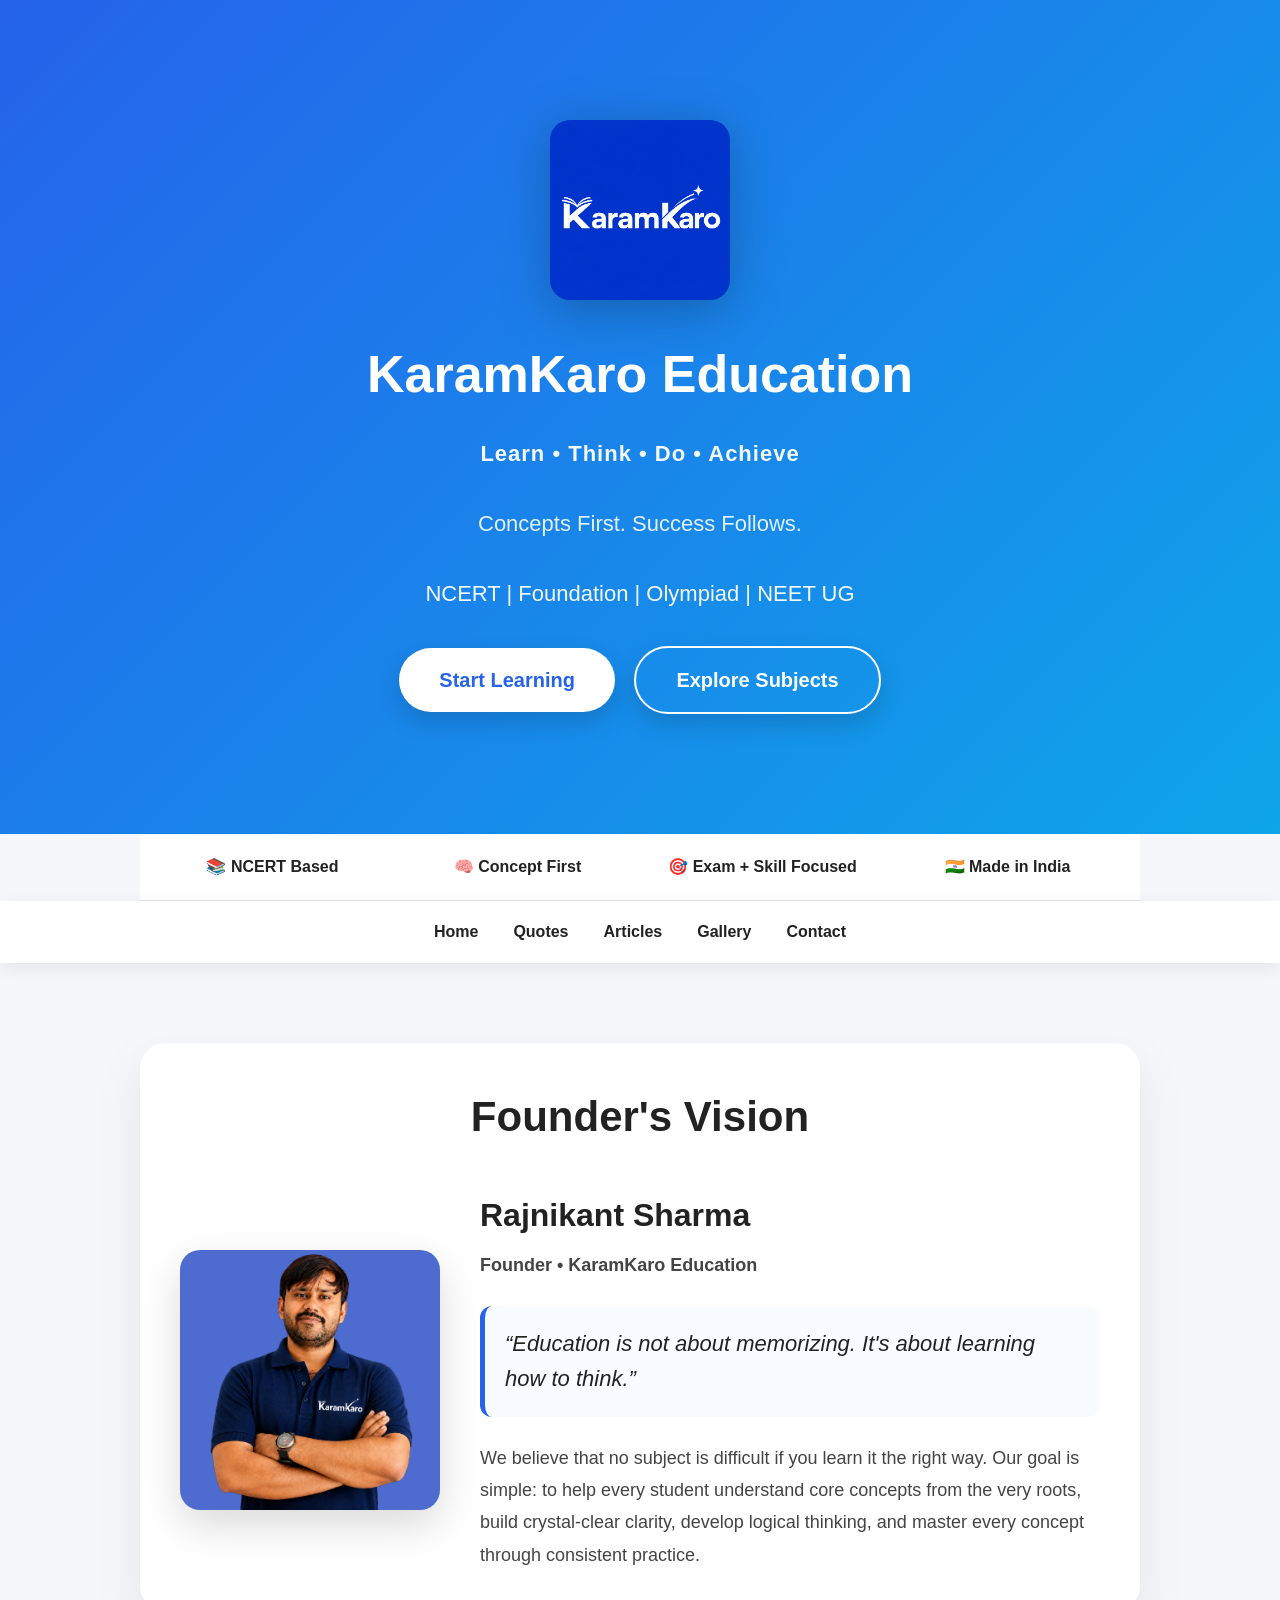
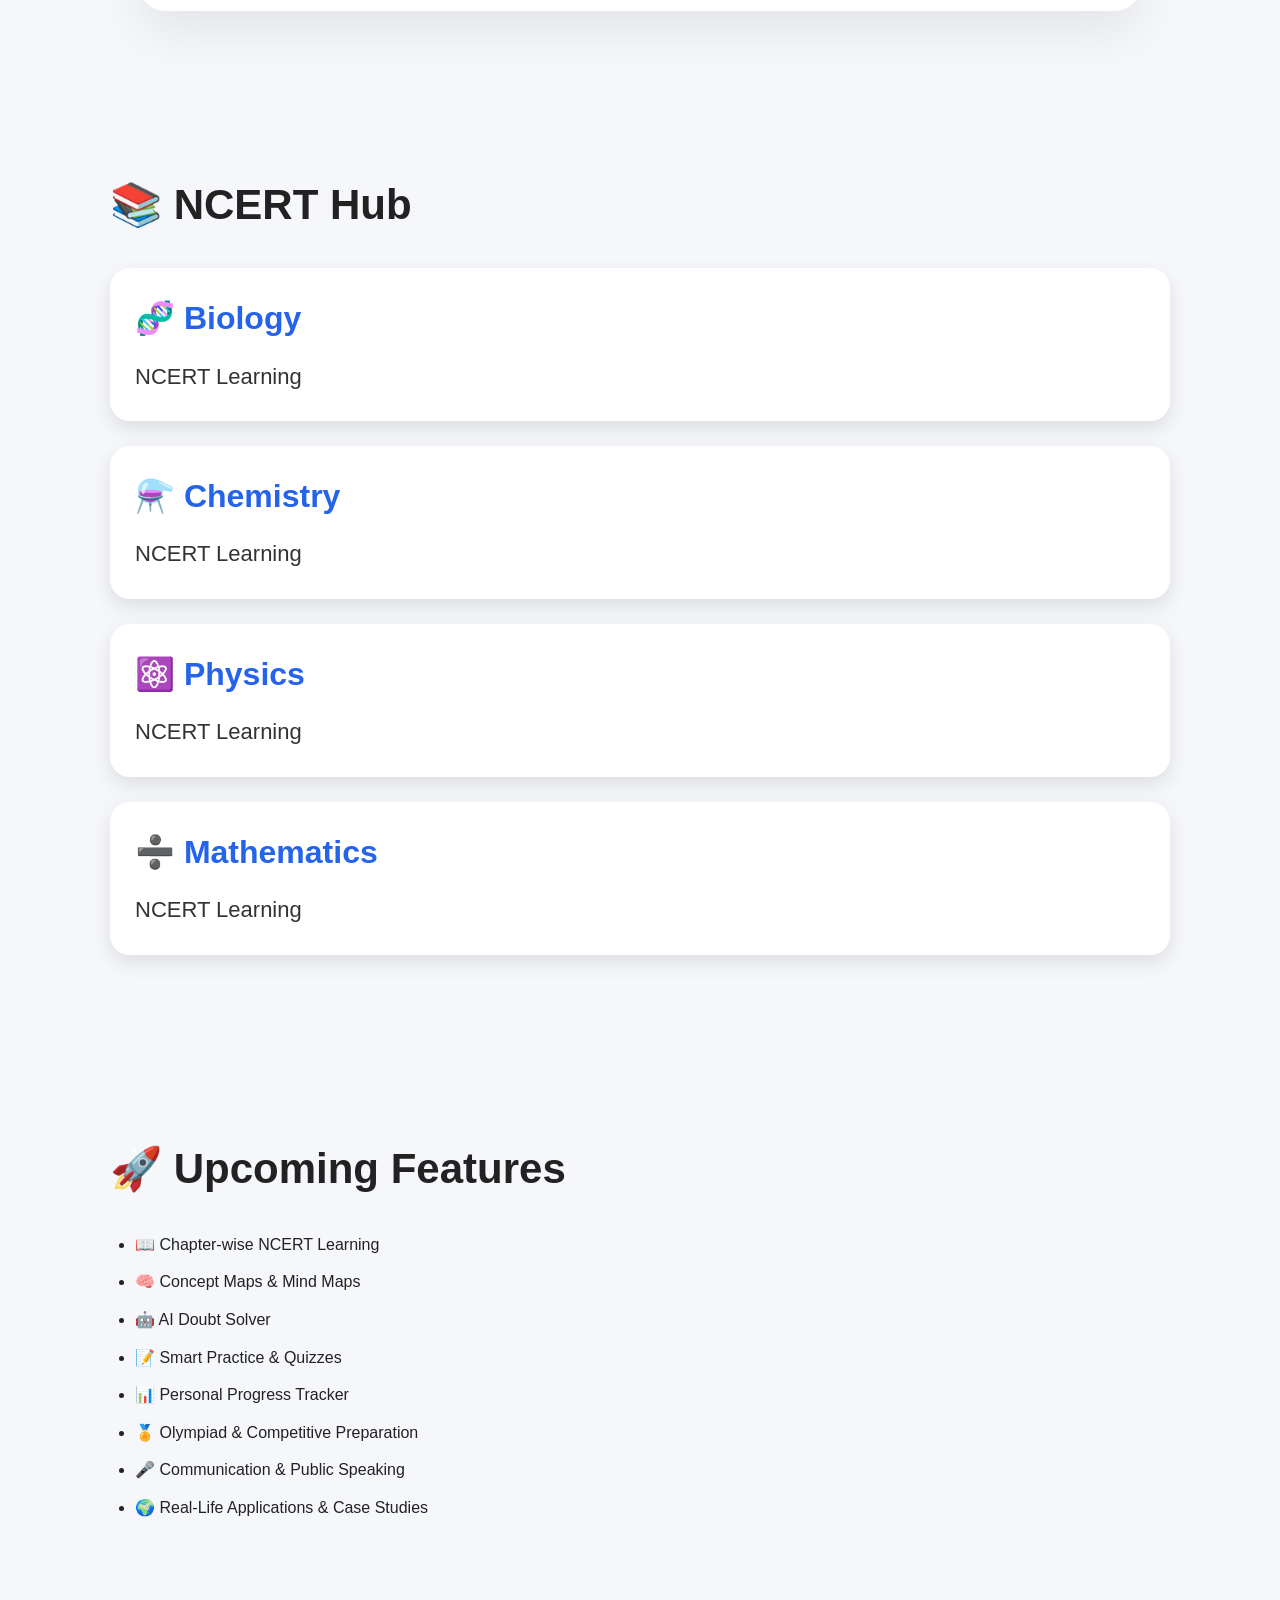
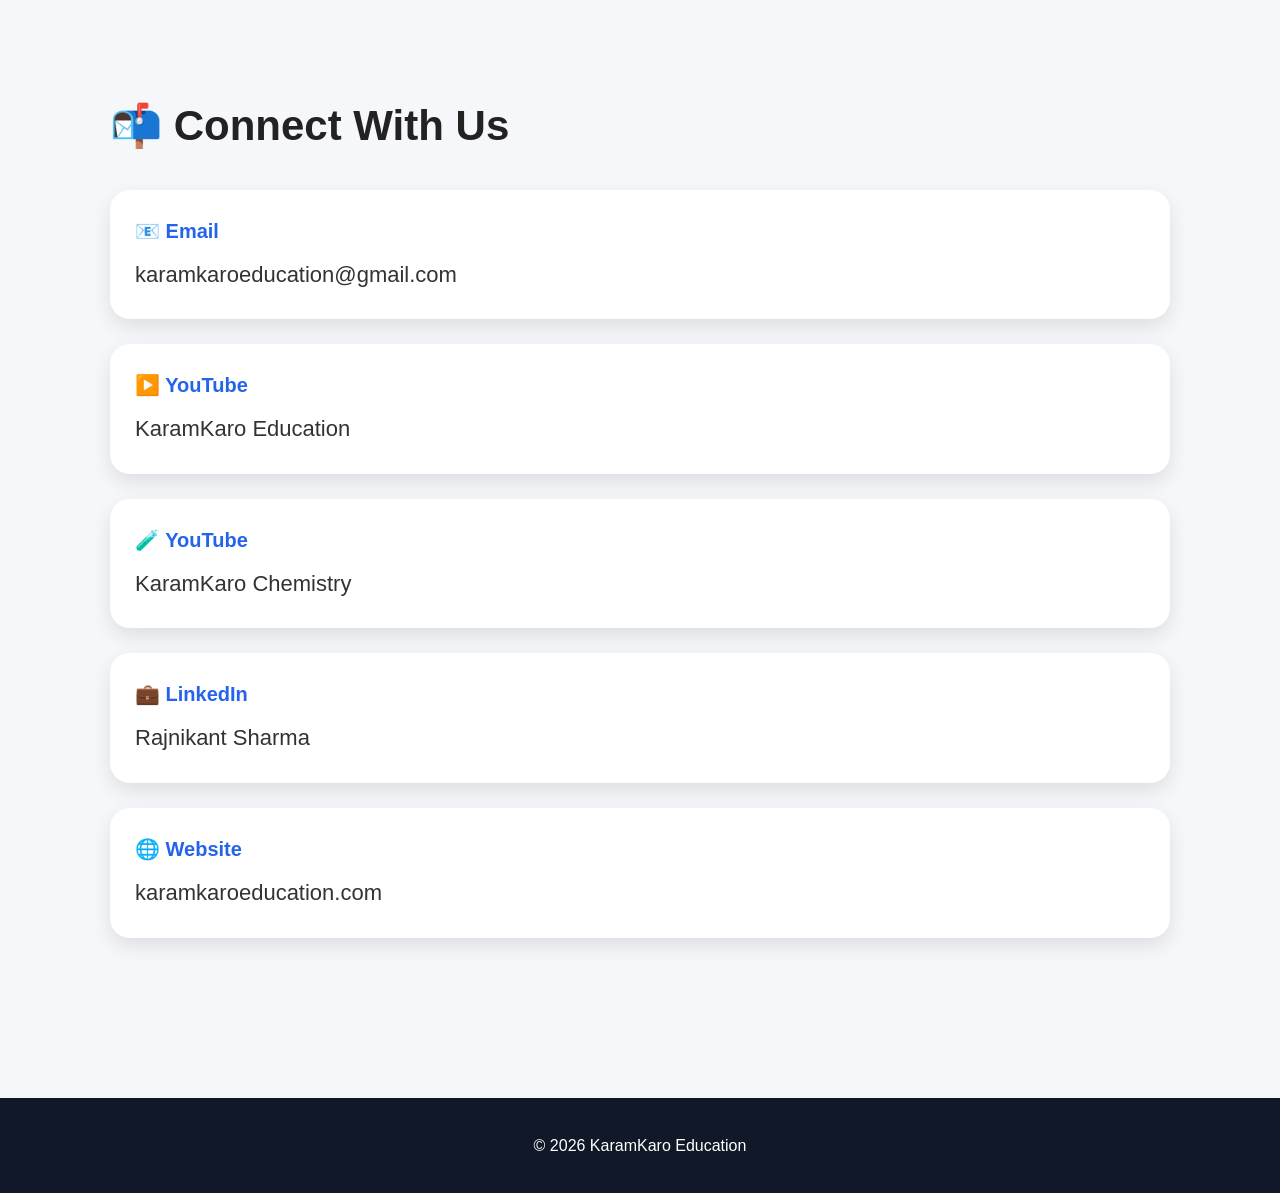
<file: index.html>
<!DOCTYPE html>
<html lang="en">
<head>
<meta charset="UTF-8">
<meta name="viewport" content="width=device-width, initial-scale=1.0">
<title>KaramKaro Education | NCERT Classes 8–12, Foundation, Olympiad & NEET UG</title>
  <meta name="description" content="KaramKaro Education – Learn NCERT for Classes 8, 9, 10, 11 & 12 through expert-designed lessons in Biology, Chemistry, Physics, Mathematics, Social Science and English. Build strong concepts with chapter-wise learning, quizzes, Foundation, Olympiad and NEET UG preparation—delivering quality education at affordable prices.">
<link rel="canonical" href="https://karamkaroeducation.com/">
  <meta name="robots" content="index, follow">
  <link rel="stylesheet" href="style.css">
  <link rel="icon" type="image/png" href="logo.png">
<!-- Google tag (gtag.js) -->
<script async src="https://www.googletagmanager.com/gtag/js?id=G-B019HQ71SE"></script>
<script>
  window.dataLayer = window.dataLayer || [];
  function gtag(){dataLayer.push(arguments);}
  gtag('js', new Date());

  gtag('config', 'G-B019HQ71SE');
</script>
  <script type="application/ld+json">
{
  "@context": "https://schema.org",
  "@type": "EducationalOrganization",
  "name": "KaramKaro Education",
  "url": "https://karamkaroeducation.com",
  "logo": "https://karamkaroeducation.com/logo.png",
  "description": "KaramKaro Education is an NCERT learning platform for Class 8, 9, 10, 11 and 12. Learn Biology, Chemistry, Physics, Mathematics, English, Social Science and other subjects with conceptual clarity for Foundation, Olympiad and NEET UG.",
  "founder": {
    "@type": "Person",
    "name": "Rajnikant Sharma"
  },
  "sameAs": [
    "https://www.youtube.com/@karamkaroeducation",
    "https://www.youtube.com/@KaramKaroChemistry",
    "https://www.linkedin.com/in/rajnikantsharma97"
  ]
}
  </script>
  <!-- Open Graph -->
<meta property="og:site_name" content="KaramKaro Education">
<meta property="og:type" content="website">
<meta property="og:title" content="KaramKaro Education">
<meta property="og:description" content="Learn NCERT for Classes 8–12 with expert lessons in Biology, Chemistry, Physics, Mathematics, Social Science and English. Foundation, Olympiad & NEET UG preparation with quality education at affordable prices.">
<meta property="og:url" content="https://karamkaroeducation.com">
<meta property="og:image" content="https://karamkaroeducation.com/logo.png">
<meta property="og:image:alt" content="KaramKaro Education Logo">

<!-- Twitter / X Card -->
<meta name="twitter:card" content="summary_large_image">
<meta name="twitter:title" content="KaramKaro Education">
<meta name="twitter:description" content="Foundation | Pre-Medical | NEET UG">
<meta name="twitter:image" content="https://karamkaroeducation.com/logo.png">
</head>

<body>

<header class="hero">
<img src="logo.png" alt="KaramKaro Education Logo" class="logo">
<h1>KaramKaro Education</h1>
  <p class="tagline">Learn • Think • Do • Achieve</p>

<p class="subtitle">Concepts First. Success Follows.</p>


<p>
NCERT | Foundation | Olympiad | NEET UG
</p>


<a href="#subjects" class="btn">
Start Learning
</a>
  <a href="#subjects" class="btn secondary-btn">
Explore Subjects
  </a>

</header>
  <section class="trust-bar">

    <div class="trust-item">📚 NCERT Based</div>

    <div class="trust-item">🧠 Concept First</div>

    <div class="trust-item">🎯 Exam + Skill Focused</div>

    <div class="trust-item">🇮🇳 Made in India</div>

  </section>

<nav>
    <a href="#">Home</a>
    <a href="quotes.html">Quotes</a>
    <a href="articles.html">Articles</a>
    <a href="gallery.html">Gallery</a>
    <a href="#contact">Contact</a>
</nav>

  

<section id="about">

<h2>Founder's Vision</h2>
<div class="founder-card">

    <img src="founder.png" alt="Founder" class="founder-img">

    <div class="founder-content">

        <h3 class="founder-name">Rajnikant Sharma</h3>

        <p class="founder-role">
            Founder • KaramKaro Education
        </p>

        <div class="founder-quote">
            “Education is not about memorizing. It's about learning how to think.”
        </div>

        <p>
            We believe that no subject is difficult if you learn it the right way.
            Our goal is simple: to help every student understand core concepts from the very roots, build crystal-clear clarity, develop logical thinking, and master every concept through consistent practice.
        </p>

    </div>

</div>



  </section>
<section id="learning-hub">

<h2>📚 NCERT Hub</h2>

<a href="biology.html" class="card">
    <h3>🧬 Biology</h3>
    <p>NCERT Learning</p>
</a>

<a href="chemistry.html" class="card">
    <h3>⚗️ Chemistry</h3>
    <p>NCERT Learning</p>
</a>

<a href="physics.html" class="card">
    <h3>⚛️ Physics</h3>
    <p>NCERT Learning</p>
</a>

<a href="mathematics.html" class="card">
    <h3>➗ Mathematics</h3>
    <p>NCERT Learning</p>
</a>

</section>

<section>

<h2>🚀 Upcoming Features</h2>

<ul>
    <li>📖 Chapter-wise NCERT Learning</li>
    <li>🧠 Concept Maps & Mind Maps</li>
    <li>🤖 AI Doubt Solver</li>
    <li>📝 Smart Practice & Quizzes</li>
    <li>📊 Personal Progress Tracker</li>
    <li>🏅 Olympiad & Competitive Preparation</li>
    <li>🎤 Communication & Public Speaking</li>
    <li>🌍 Real-Life Applications & Case Studies</li>
</ul>

</section>

<section id="contact">

<h2>📬 Connect With Us</h2>

<div class="card">
<h3>📧 Email</h3>
<p>
<a href="mailto:karamkaroeducation@gmail.com">
karamkaroeducation@gmail.com
</a>
</p>
</div>

<div class="card">
<h3>▶️ YouTube</h3>
<p>
<a href="https://www.youtube.com/@karamkaroeducation" target="_blank">
KaramKaro Education
</a>
</p>
</div>

<div class="card">
<h3>🧪 YouTube</h3>
<p>
<a href="https://www.youtube.com/@KaramKaroChemistry" target="_blank">
KaramKaro Chemistry
</a>
</p>
</div>

<div class="card">
<h3>💼 LinkedIn</h3>
<p>
<a href="https://www.linkedin.com/in/rajnikantsharma97" target="_blank">
Rajnikant Sharma
</a>
</p>
</div>

<div class="card">
<h3>🌐 Website</h3>
<p>
<a href="https://karamkaroeducation.com" target="_blank">
karamkaroeducation.com
</a>
</p>
</div>

</section>


<footer>

© 2026 KaramKaro Education

</footer>

</body>
</html>
</file>
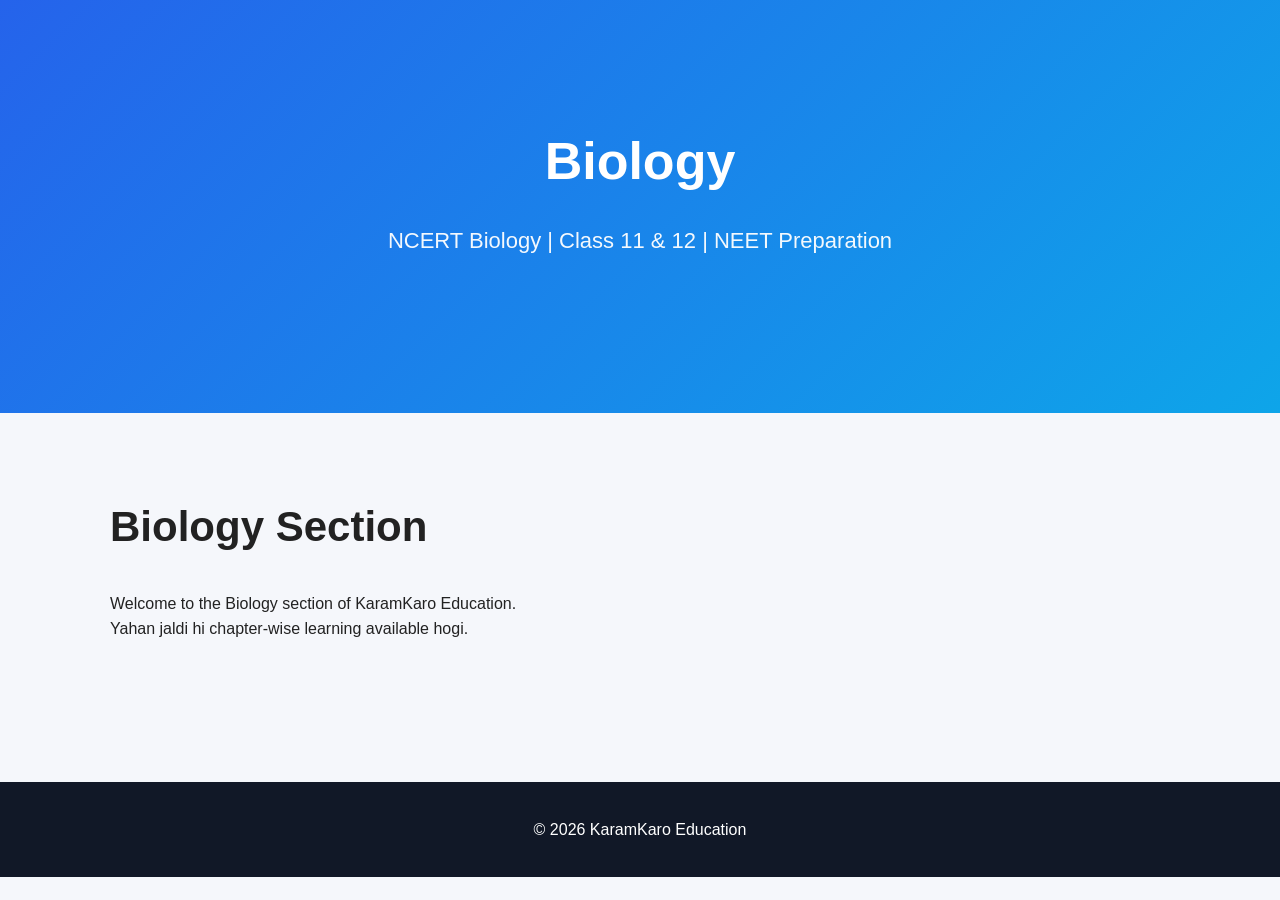
<file: biology.html>
<!DOCTYPE html>
<html lang="en">
<head>
<meta charset="UTF-8">
<meta name="viewport" content="width=device-width, initial-scale=1.0">
<title>Biology - KaramKaro Education</title>
<link rel="stylesheet" href="style.css">
</head>

<body>

<header class="hero">
<h1>Biology</h1>
<p>NCERT Biology | Class 11 & 12 | NEET Preparation</p>
</header>

<section>

<h2>Biology Section</h2>

<p>
Welcome to the Biology section of KaramKaro Education.
</p>

<p>
Yahan jaldi hi chapter-wise learning available hogi.
</p>

</section>

<footer>
© 2026 KaramKaro Education
</footer>

</body>
</html>
</file>
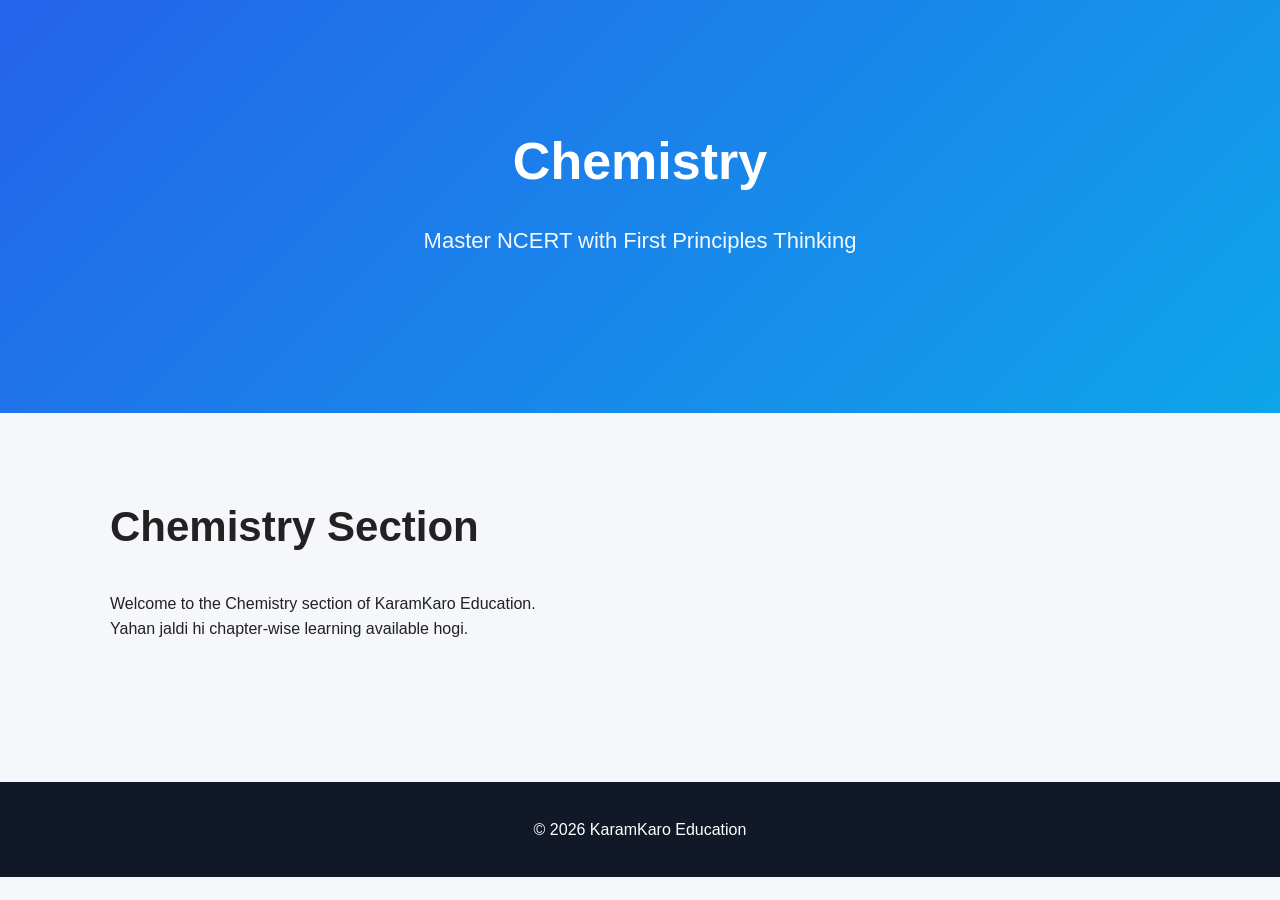
<file: chemistry.html>
<!DOCTYPE html>
<html lang="en">
<head>
<meta charset="UTF-8">
<meta name="viewport" content="width=device-width, initial-scale=1.0">
<title>Chemistry - KaramKaro Education</title>
<link rel="stylesheet" href="style.css">
</head>

<body>

<header class="hero">
    <h1>Chemistry</h1>
    <p>Master NCERT with First Principles Thinking</p>
</header>

<section>

    <h2>Chemistry Section</h2>

    <p>
        Welcome to the Chemistry section of KaramKaro Education.
    </p>

    <p>
        Yahan jaldi hi chapter-wise learning available hogi.
    </p>

</section>

<footer>
    © 2026 KaramKaro Education
</footer>

</body>
</html>
</file>
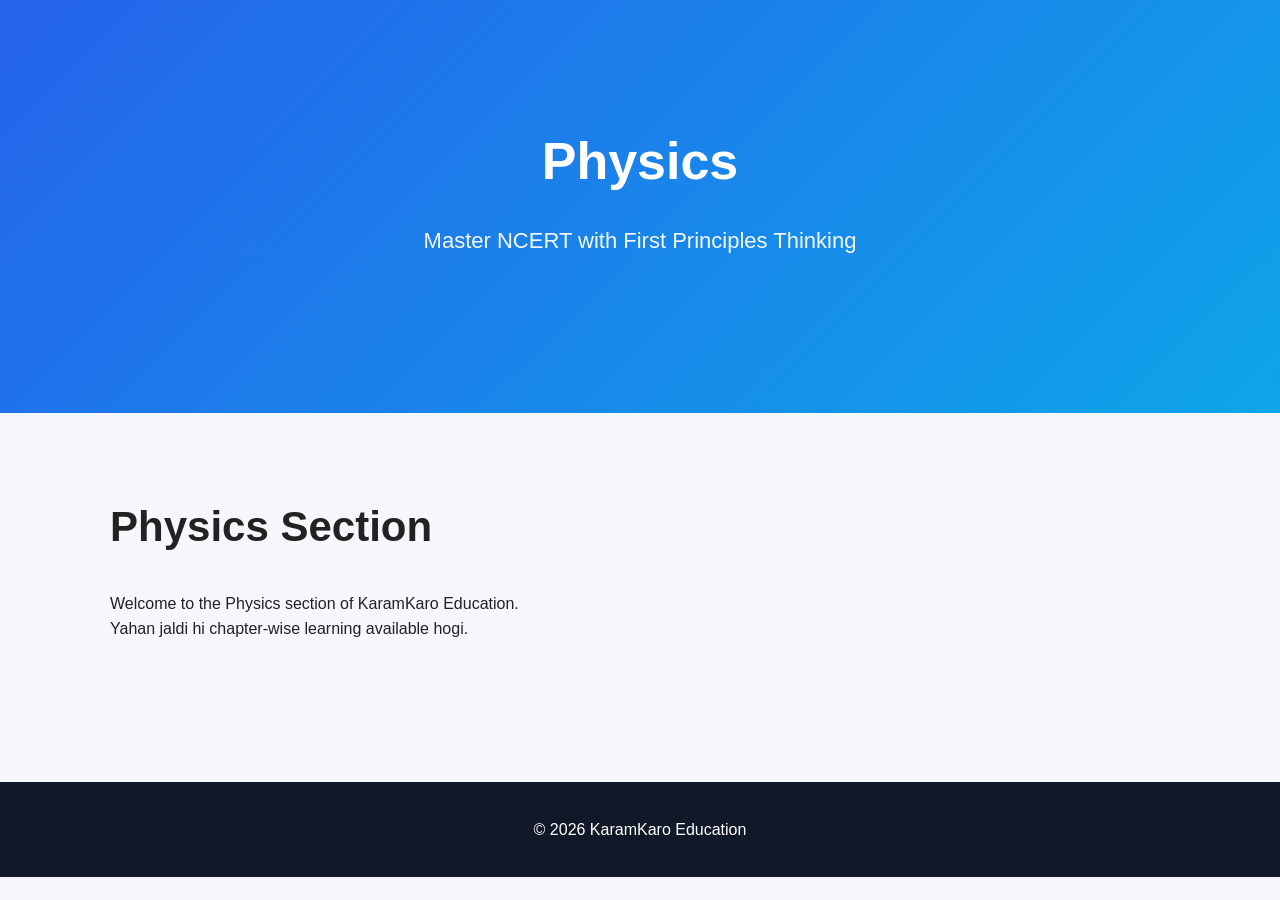
<file: physics.html>
<!DOCTYPE html>
<html lang="en">
<head>
<meta charset="UTF-8">
<meta name="viewport" content="width=device-width, initial-scale=1.0">
<title>Physics - KaramKaro Education</title>
<link rel="stylesheet" href="style.css">
</head>

<body>

<header class="hero">
    <h1>Physics</h1>
    <p>Master NCERT with First Principles Thinking</p>
</header>

<section>

    <h2>Physics Section</h2>

    <p>
        Welcome to the Physics section of KaramKaro Education.
    </p>

    <p>
        Yahan jaldi hi chapter-wise learning available hogi.
    </p>

</section>

<footer>
    © 2026 KaramKaro Education
</footer>

</body>
</html>
</file>
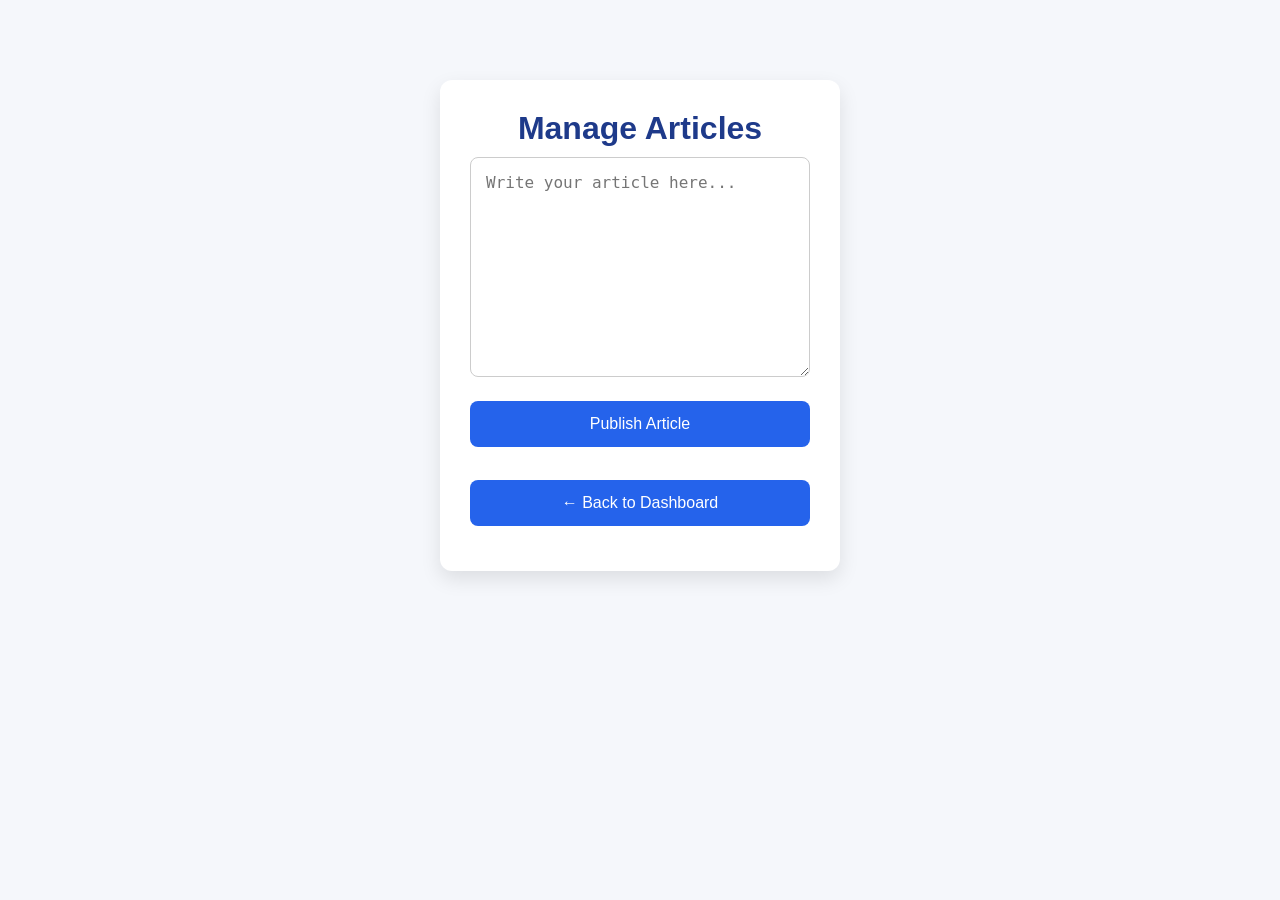
<file: admin/articles.html>
<!DOCTYPE html>
<html lang="en">
<head>
    <meta charset="UTF-8">
    <meta name="viewport" content="width=device-width, initial-scale=1.0">
    <title>Manage Articles | KaramKaro Education</title>
    <link rel="stylesheet" href="style.css">
</head>
<body>

<div class="dashboard">

    <h1>Manage Articles</h1>

    <textarea placeholder="Write your article here..." rows="12"></textarea>

    <button>Publish Article</button>

    <br><br>

    <button onclick="window.location.href='dashboard.html'">
        ← Back to Dashboard
    </button>

</div>

</body>
</html>
</file>
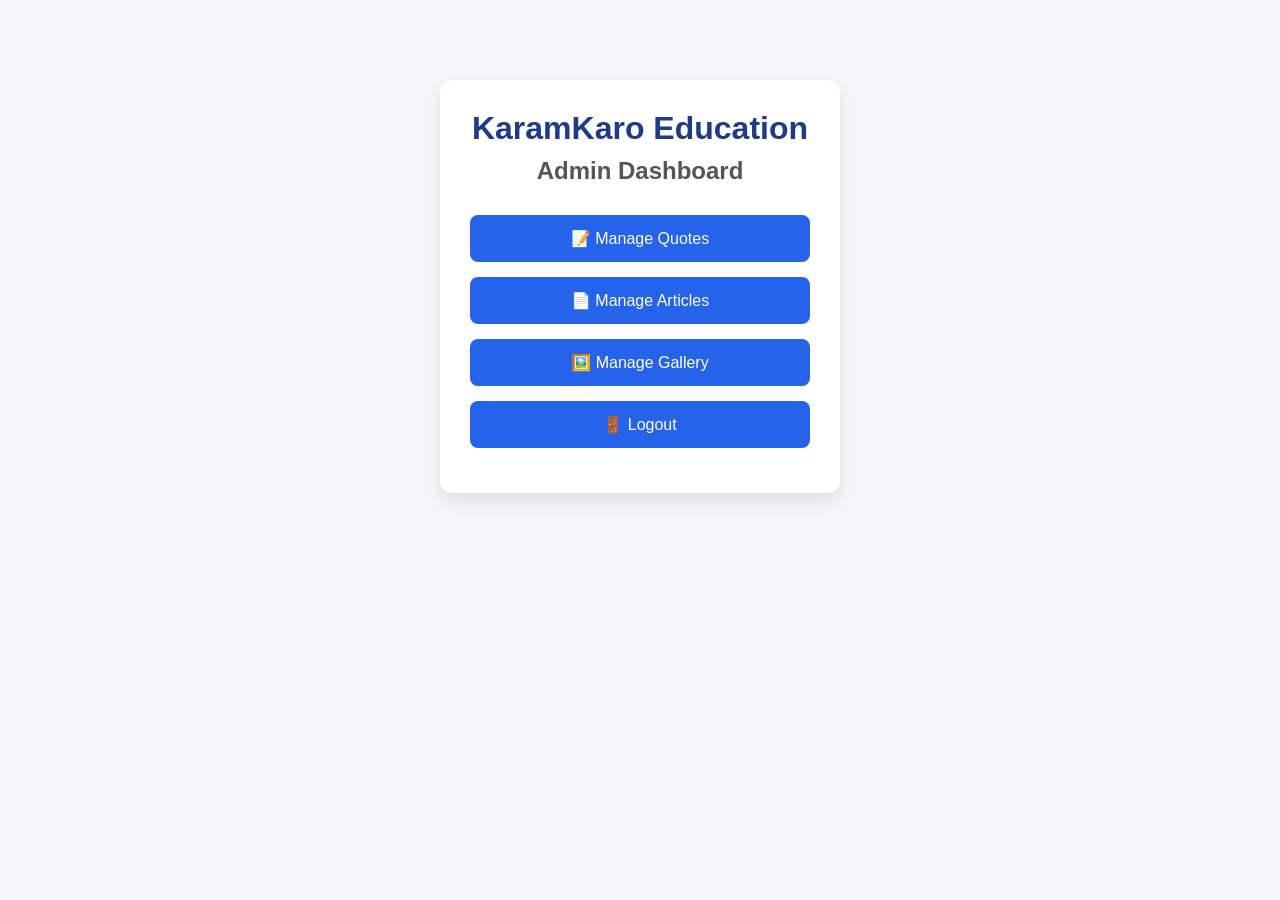
<file: admin/dashboard.html>
<!DOCTYPE html>
<html lang="en">
<head>
    <meta charset="UTF-8">
    <meta name="viewport" content="width=device-width, initial-scale=1.0">
    <title>Admin Dashboard | KaramKaro Education</title>
    <link rel="stylesheet" href="style.css">
</head>
<body>

<div class="dashboard">

    <h1>KaramKaro Education</h1>
    <h2>Admin Dashboard</h2>

    <button onclick="window.location.href='quotes.html'">
    📝 Manage Quotes
    </button>

    <button onclick="window.location.href='articles.html'">
    📄 Manage Articles
    </button>

    <button onclick="window.location.href='gallery.html'">
🖼️ Manage Gallery
    </button>

    <button onclick="window.location.href='login.html'">
🚪 Logout
    </button>

</div>

</body>
</html>
</file>
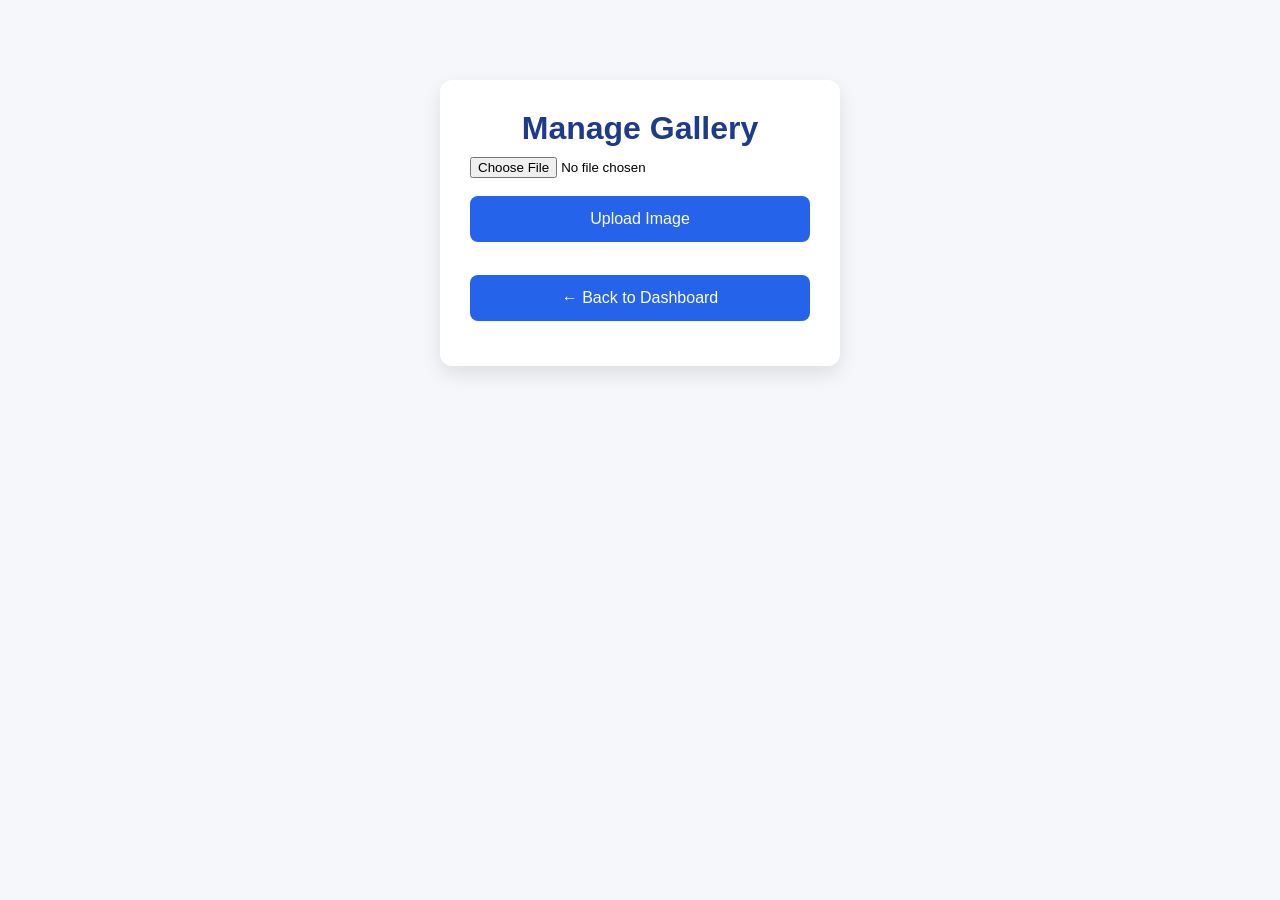
<file: admin/gallery.html>
<!DOCTYPE html>
<html lang="en">
<head>
    <meta charset="UTF-8">
    <meta name="viewport" content="width=device-width, initial-scale=1.0">
    <title>Manage Gallery | KaramKaro Education</title>
    <link rel="stylesheet" href="style.css">
</head>

<body>

<div class="dashboard">

    <h1>Manage Gallery</h1>

    <input type="file">

    <br><br>

    <button>Upload Image</button>

    <br><br>

    <button onclick="window.location.href='dashboard.html'">
        ← Back to Dashboard
    </button>

</div>

</body>
</html>
</file>
<file: style.css>
*{
    margin:0;
    padding:0;
    box-sizing:border-box;
    font-family:'Poppins',sans-serif;
}

body{
    background:#f5f7fb;
    color:#222;
    line-height:1.6;
}

/* HERO */

.hero{
    background:linear-gradient(135deg,#2563eb,#0ea5e9);
    color:white;
    text-align:center;
    padding:120px 20px;
}

.hero h1{
    font-size:52px;
    margin-bottom:20px;
}

.hero p{
    font-size:22px;
    opacity:.95;
    margin-bottom:35px;
}

.btn{
    display:inline-block;
    background:white;
    color:#2563eb;
    text-decoration:none;
    padding:16px 40px;
    border-radius:50px;
    font-size:20px;
    font-weight:bold;
    transition:.3s;
    box-shadow:0 10px 25px rgba(0,0,0,.15);
}

.btn:hover{
    transform:translateY(-5px);
}

/* NAVBAR */

nav{
    background:white;
    position:sticky;
    top:0;
    display:flex;
    justify-content:center;
    gap:35px;
    padding:18px;
    box-shadow:0 5px 20px rgba(0,0,0,.08);
    z-index:100;
}

nav a{
    color:#222;
    text-decoration:none;
    font-weight:600;
    transition:.3s;
}

nav a:hover{
    color:#2563eb;
}

/* SECTION */

section{
    max-width:1100px;
    margin:auto;
    padding:80px 20px;
}

section h2{
    font-size:42px;
    margin-bottom:30px;
}

/* CARD */

.card{
    display:block;
    background:white;
    text-decoration:none;
    color:#222;
    padding:35px;
    border-radius:25px;
    margin:25px 0;
    transition:.3s;
    box-shadow:0 15px 35px rgba(0,0,0,.08);
}

.card:hover{
    transform:translateY(-8px);
    box-shadow:0 20px 40px rgba(37,99,235,.18);
}

.card h3{
    color:#2563eb;
    font-size:32px;
    margin-bottom:12px;
}

.card p{
    font-size:18px;
    color:#666;
}

/* LIST */

ul{
    padding-left:25px;
}

li{
    margin:12px 0;
}

/* FOOTER */

footer{
    background:#111827;
    color:white;
    text-align:center;
    padding:35px;
    margin-top:60px;
}

/* MOBILE */

@media(max-width:768px){

.hero{
padding:90px 20px;
}

.hero h1{
font-size:38px;
}

.hero p{
font-size:18px;
}

nav{
gap:18px;
}

nav a{
font-size:15px;
}

section h2{
font-size:34px;
}

.card h3{
font-size:26px;
}

}
.logo{
    width:180px;
    height:auto;
    margin-bottom:25px;
    border-radius:20px;
    filter:drop-shadow(0 10px 25px rgba(0,0,0,.25));
}
/* Founder Section */

#founder{
    text-align:center;
    background:#ffffff;
    padding:80px 20px;
}

.founder-img{
    width:320px;
    max-width:90%;
    border-radius:20px;
    margin:25px 0;
    box-shadow:0 15px 35px rgba(0,0,0,.18);
    transition:0.3s;
}

.founder-img:hover{
    transform:scale(1.05);
}

#founder h2{
    color:#2563eb;
    font-size:42px;
    margin-bottom:20px;
}

#founder h3{
    margin-top:15px;
    font-size:30px;
    color:#222;
}

#founder strong{
    color:#555;
}
#founder blockquote{
    font-size:32px;
    font-weight:700;
    font-style:italic;
    color:#1d4ed8;
    background:#eef6ff;
    border-left:6px solid #2563eb;
    padding:25px;
    margin:40px auto;
    max-width:750px;
    border-radius:12px;
    box-shadow:0 8px 20px rgba(37,99,235,0.15);
    line-height:1.6;
    text-align:center;
}

#founder p{
    max-width:800px;
    margin:auto;
    font-size:18px;
    line-height:1.8;
    color:#444;
}
/* Hero Tagline */
.tagline{
    font-size:30px;
    font-weight:700;
    margin-top:20px;
    color:#ffffff;
    letter-spacing:1px;
}

/* Hero Subtitle */
.subtitle{
    font-size:18px;
    color:rgba(255,255,255,.92);
    margin-top:15px;
    margin-bottom:35px;
}

/* Secondary Button */
.secondary-btn{
    background:transparent;
    color:#ffffff;
    border:2px solid #ffffff;
    margin-left:15px;
}

.secondary-btn:hover{
    background:#ffffff;
    color:#2563eb;
}

/* Mobile */
@media(max-width:768px){

.tagline{
    font-size:22px;
}

.subtitle{
    font-size:16px;
}

.secondary-btn{
    display:block;
    margin:15px auto 0;
    width:220px;
    text-align:center;
}
}
/* Premium Founder Section */

#about{
    max-width:1000px;
    margin:80px auto;
    padding:40px;
    background:#ffffff;
    border-radius:25px;
    box-shadow:0 20px 50px rgba(0,0,0,.08);
    text-align:center;
}

.founder-img{
    width:260px;
    border-radius:20px;
    box-shadow:0 15px 40px rgba(0,0,0,.15);
    margin-bottom:25px;
}

.founder-name{
    font-size:32px;
    font-weight:700;
    margin-bottom:8px;
}

.founder-role{
    color:#2563eb;
    font-size:18px;
    font-weight:600;
    margin-bottom:25px;
}

.founder-quote{
    max-width:700px;
    margin:25px auto;
    padding:20px;
    border-left:5px solid #2563eb;
    background:#f8fbff;
    font-style:italic;
    font-size:22px;
    border-radius:12px;
}
#about p{
    max-width:800px;
    margin:auto;
    line-height:1.8;
    font-size:18px;
    color:#444;
}
.founder-card{
    display:flex;
    align-items:center;
    gap:40px;
    justify-content:center;
    flex-wrap:wrap;
    margin-top:40px;
}
.founder-content{
    flex:1;
    text-align:left;
}
    @media(max-width:768px){
    .founder-card{
        flex-direction:column;
        text-align:center;
    }

    .founder-content{
        text-align:center;
    }
    }

/* Trust Bar */

.trust-bar{
    display:grid;
    grid-template-columns:repeat(4,1fr);
    gap:20px;
    padding:20px;
    background:#fff;
    border-bottom:1px solid #e5e5e5;
    max-width:1000px;
    margin:0 auto;
}

.trust-item{
    text-align:center;
    font-size:16px;
    font-weight:600;
}

@media (max-width:768px){

    .trust-bar{
        grid-template-columns:repeat(2,1fr);
        gap:15px;
    }

    .trust-item{
        text-align:center;
        font-size:15px;
    }

}

#quotesList{
  max-width:800px;
  margin:30px auto;
}

.card{
  background:#ffffff;
  border-radius:20px;
  padding:25px;
  margin-bottom:20px;
  box-shadow:0 8px 20px rgba(0,0,0,0.1);
}

.card p{
  font-size:22px;
  line-height:1.8;
  color:#333;
}

.card hr{
  margin-top:15px;
  border:none;
  border-top:1px solid #ddd;
}

#contact .card{
    margin-bottom:20px;
}

#contact h3{
    margin-bottom:8px;
    color:#2563eb;
    font-size:20px;
}

#contact a{
    color:#333;
    text-decoration:none;
    word-break:break-word;
}

#contact a:hover{
    color:#2563eb;
}
</file>
<file: admin/style.css>
*{
    margin:0;
    padding:0;
    box-sizing:border-box;
}

body{
    font-family:Arial,sans-serif;
    background:#f5f7fb;
}

.login-container{
    width:350px;
    margin:100px auto;
    background:#ffffff;
    padding:30px;
    border-radius:12px;
    box-shadow:0 8px 20px rgba(0,0,0,0.1);
}

.login-container h1{
    text-align:center;
    margin-bottom:10px;
    color:#1e3a8a;
}

.login-container h2{
    text-align:center;
    margin-bottom:25px;
    color:#555;
    font-size:20px;
}

.login-container input{
    width:100%;
    padding:12px;
    margin-bottom:15px;
    border:1px solid #ccc;
    border-radius:8px;
    font-size:16px;
}

.login-container button{
    width:100%;
    padding:12px;
    background:#2563eb;
    color:#ffffff;
    border:none;
    border-radius:8px;
    font-size:16px;
    cursor:pointer;
}

.login-container button:hover{
    background:#1d4ed8;
}
.dashboard{
    width:400px;
    margin:80px auto;
    background:#ffffff;
    padding:30px;
    border-radius:12px;
    box-shadow:0 8px 20px rgba(0,0,0,0.1);
}
.dashboard h1{
    text-align:center;
    color:#1e3a8a;
    margin-bottom:10px;
}
.dashboard h2{
    text-align:center;
    color:#555;
    margin-bottom:30px;
}
.dashboard button{
    width:100%;
    padding:14px;
    margin-bottom:15px;
    background:#2563eb;
    color:#ffffff;
    border:none;
    border-radius:8px;
    font-size:16px;
    cursor:pointer;
}

.dashboard button:hover{
    background:#1d4ed8;
}

.dashboard textarea{
    width:100%;
    height:220px;
    padding:15px;
    border:1px solid #ccc;
    border-radius:8px;
    font-size:16px;
    resize:vertical;
    margin-bottom:20px;
}
</file>
